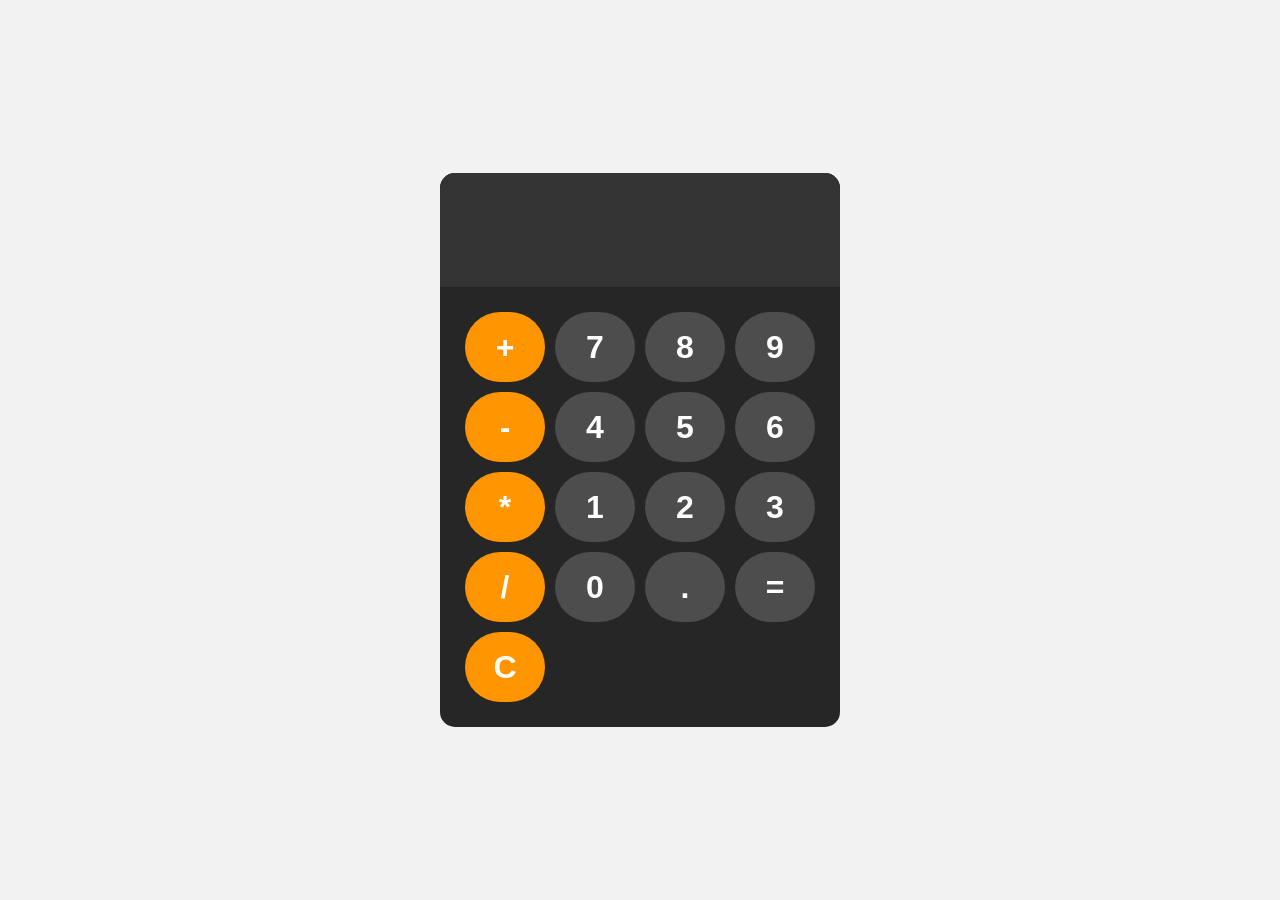
<file: index.html>
<!DOCTYPE html>
<html lang="en">
<head>
    <meta charset="UTF-8">
    <meta name="viewport" content="width=device-width, initial-scale=1.0">
    <title>Calculator</title>
    <link rel="stylesheet" href="calstyle.css">
</head>
<body>
    <div id="calculator">
        <input id="display" readonly>
        <div id="keys">
            <button onclick="appendToDisplay('+')" class="operator-btn">+</button>
             <button onclick="appendToDisplay('7')">7</button>
              <button onclick="appendToDisplay('8')">8</button>
               <button onclick="appendToDisplay('9')">9</button>
                <button onclick="appendToDisplay('-')" class="operator-btn">-</button>
                 <button onclick="appendToDisplay('4')">4</button>
                  <button onclick="appendToDisplay('5')">5</button>
                   <button onclick="appendToDisplay('6')">6</button>
                    <button onclick="appendToDisplay('*')" class="operator-btn">*</button>
                     <button onclick="appendToDisplay('1')">1</button>
                      <button onclick="appendToDisplay('2')">2</button>
                       <button onclick="appendToDisplay('3')">3</button>
                        <button onclick="appendToDisplay('/')" class="operator-btn">/</button>
                         <button onclick="appendToDisplay('0')">0</button>
                         <button onclick="appendToDisplay('.')">.</button>
                         <button onclick="calculate()">=</button>
                         <button onclick="clearDisplay()" class="operator-btn">C</button>
        </div>
    </div>
</body>
<script src="calfun.js"></script>
</html>
</file>
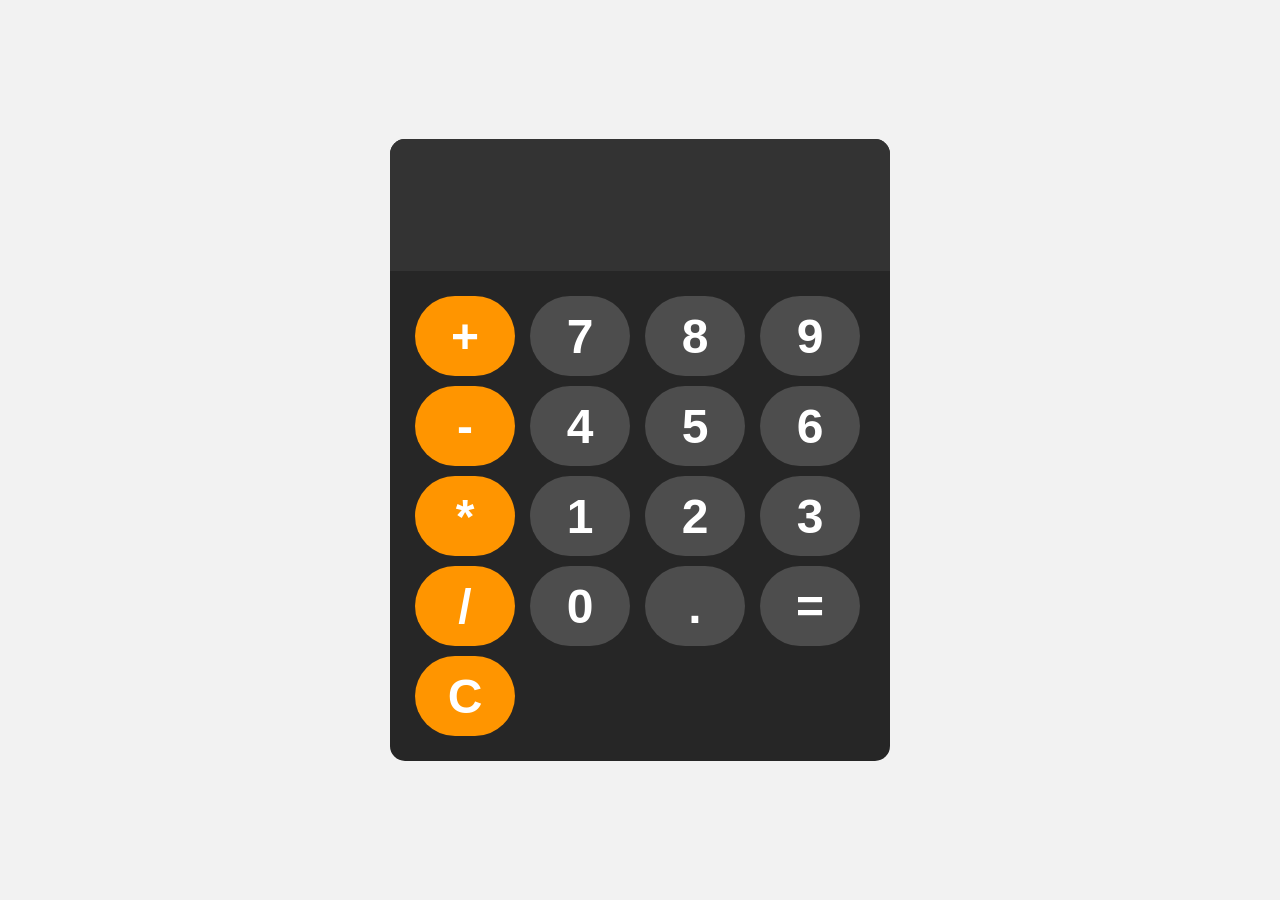
<file: calculatorproject/calculator.html>
<!DOCTYPE html>
<html lang="en">
<head>
    <meta charset="UTF-8">
    <meta name="viewport" content="width=device-width, initial-scale=1.0">
    <title>Calculator</title>
    <link rel="stylesheet" href="calstyle.css">
</head>
<body>
    <div id="calculator">
        <input id="display" readonly>
        <div id="keys">
            <button onclick="appendToDisplay('+')" class="operator-btn">+</button>
             <button onclick="appendToDisplay('7')">7</button>
              <button onclick="appendToDisplay('8')">8</button>
               <button onclick="appendToDisplay('9')">9</button>
                <button onclick="appendToDisplay('-')" class="operator-btn">-</button>
                 <button onclick="appendToDisplay('4')">4</button>
                  <button onclick="appendToDisplay('5')">5</button>
                   <button onclick="appendToDisplay('6')">6</button>
                    <button onclick="appendToDisplay('*')" class="operator-btn">*</button>
                     <button onclick="appendToDisplay('1')">1</button>
                      <button onclick="appendToDisplay('2')">2</button>
                       <button onclick="appendToDisplay('3')">3</button>
                        <button onclick="appendToDisplay('/')" class="operator-btn">/</button>
                         <button onclick="appendToDisplay('0')">0</button>
                         <button onclick="appendToDisplay('.')">.</button>
                         <button onclick="calculate()">=</button>
                         <button onclick="clearDisplay()" class="operator-btn">C</button>
        </div>
    </div>
</body>
<script src="calfun.js"></script>
</html>
</file>
<file: calstyle.css>
*{
    margin: 0;
    padding: 0;
    box-sizing: border-box;
}
body{
    margin: 0;
    display: flex;
    justify-content: center;
    align-items: center;
    height: 100vh;
    background-color: hsl(0, 0%, 95%);
}
#calculator{
    font-family: Arial, sans-serif;
    background-color: hsl(0, 0%, 15%);
    border-radius: 15px;
    max-width: min(90%, 400px);
    overflow: hidden;

}
#display{
    width: 100%;
    padding: 20px;
    box-sizing: border-box;
    overflow: hidden;
    white-space: nowrap;
    font-size: clamp(2rem, 5vw, 4rem);
    text-align: right;
    border: none;
    background-color: hsl(0, 0%, 20%);
    color: white;
}
#keys{
    display: grid;
    grid-template-columns: repeat(4, 1fr);
    gap: 10px;
    padding: 25px;
}
button{
    width: 100%;
    transition: 0.2s ease;
    height: 70px;
    border-radius: 50px;
    border: none;
    background-color: hsl(0, 0%, 30%);
    color: white;
    font-size: 2rem;
    font-weight: bold;
    cursor: pointer;
}
button:hover{
    background-color: hsl(0, 0%, 40%);
}
button:active{
    background-color:hsl(0, 0%, 50%) ;
}
.operator-btn{
    background-color:hsl(35, 100%, 50%) ;
}
.operator-btn:hover{
    background-color:hsl(35, 100%, 65%) ;
}
.operator-btn:active{
    background-color:hsl(35, 100%, 75%) ;
}
@media (max-width: 600px) {
    #display {
        font-size: 2.5rem;
    }

    button {
        height: 60px;
        font-size: 1.5rem;
    }
}
</file>
<file: calculatorproject/calstyle.css>
body{
    margin: 0;
    display: flex;
    justify-content: center;
    align-items: center;
    height: 100vh;
    background-color: hsl(0, 0%, 95%);
}
#calculator{
    font-family: Arial, sans-serif;
    background-color: hsl(0, 0%, 15%);
    border-radius: 15px;
    max-width: 500px;
    overflow: hidden;

}
#display{
    width: 100%;
    padding: 20px;
    font-size: 5rem;
    text-align: right;
    border: none;
    background-color: hsl(0, 0%, 20%);
    color: white;
}
#keys{
    display: grid;
    grid-template-columns: repeat(4, 1fr);
    gap: 10px;
    padding: 25px;
}
button{
    width: 100px;
    height: 80px;
    border-radius: 50px;
    border: none;
    background-color: hsl(0, 0%, 30%);
    color: white;
    font-size: 3rem;
    font-weight: bold;
    cursor: pointer;
}
button:hover{
    background-color: hsl(0, 0%, 40%);
}
button:active{
    background-color:hsl(0, 0%, 50%) ;
}
.operator-btn{
    background-color:hsl(35, 100%, 50%) ;
}
.operator-btn:hover{
    background-color:hsl(35, 100%, 65%) ;
}
.operator-btn:active{
    background-color:hsl(35, 100%, 75%) ;
}
</file>
